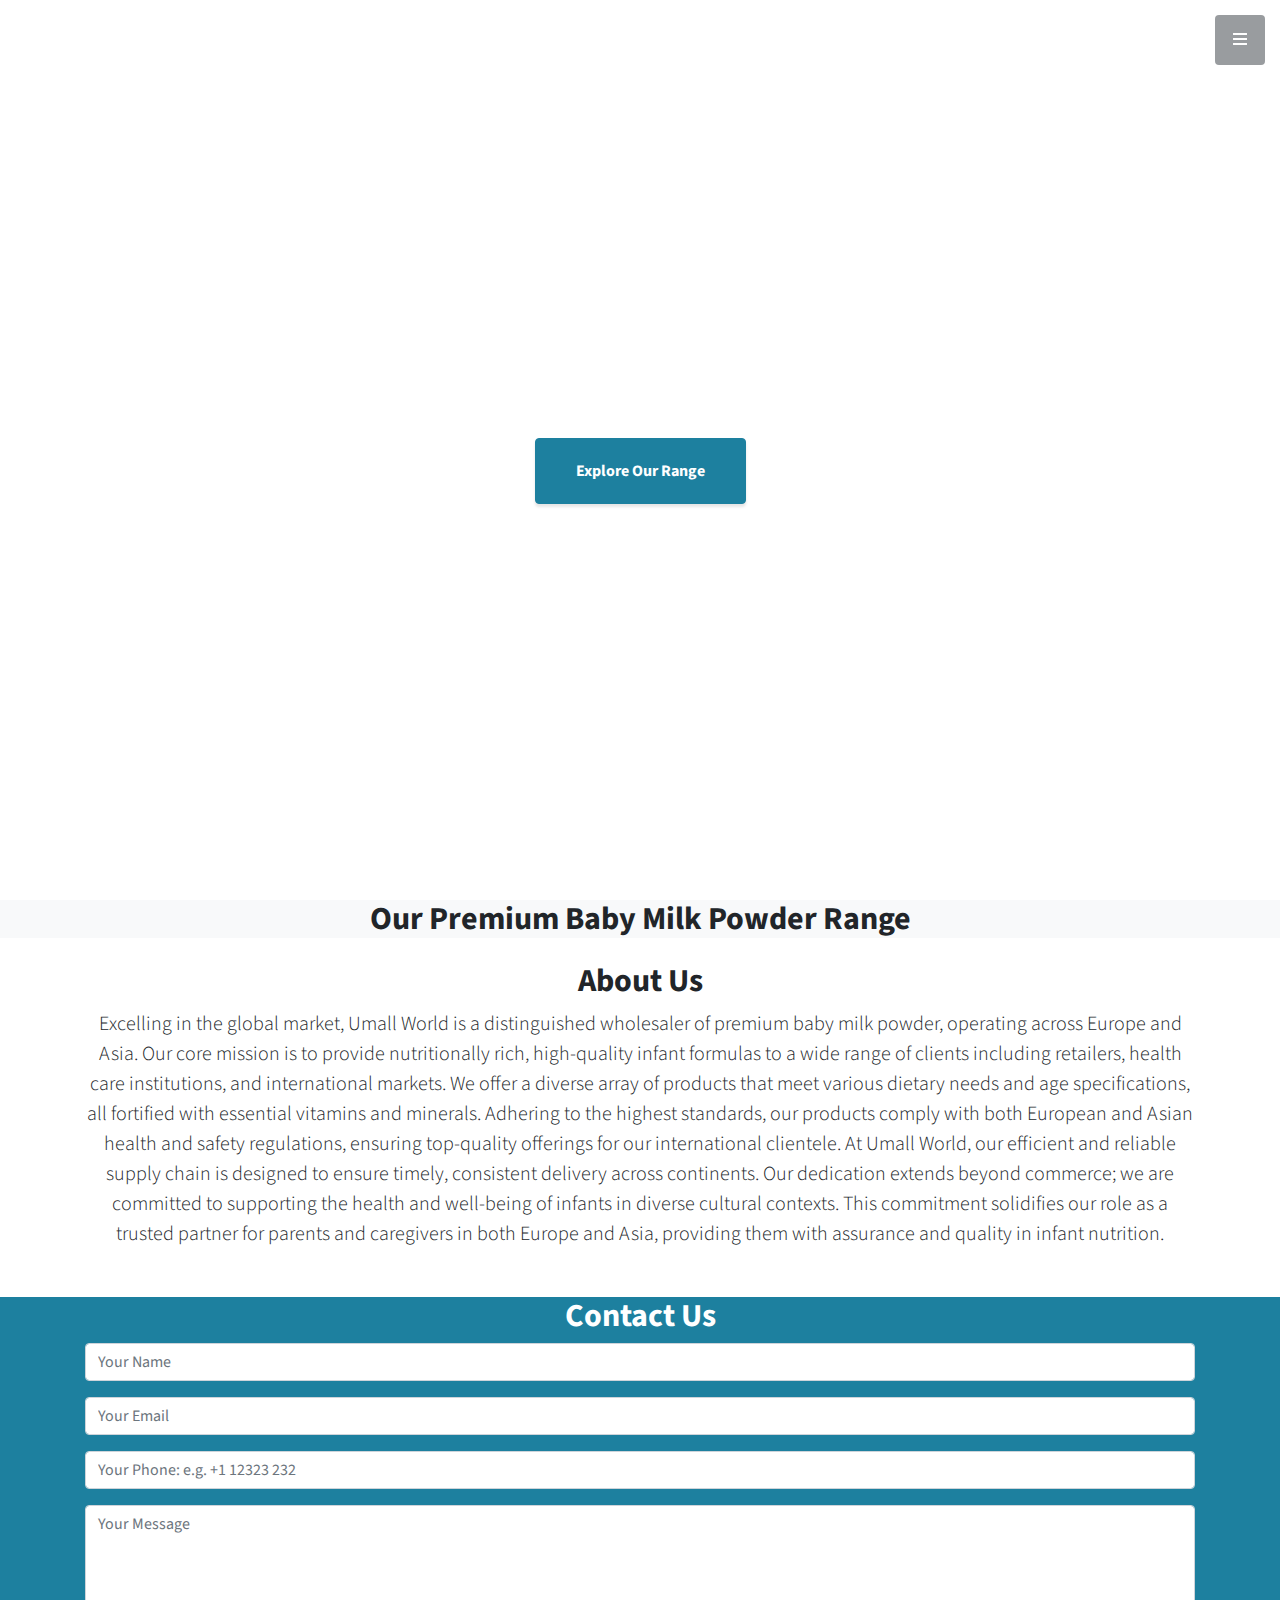
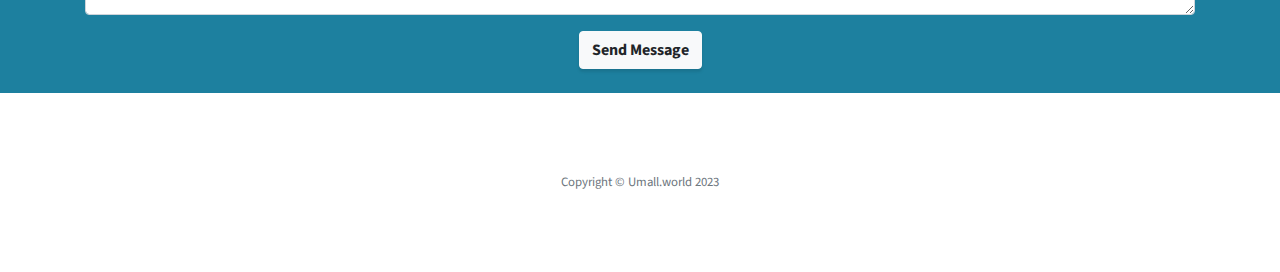
<file: index.html>
<!DOCTYPE html>
<html lang="en">

<head>
  <meta charset="utf-8">
  <meta name="viewport" content="width=device-width, initial-scale=1, shrink-to-fit=no">
  <meta name="description" content="Premium baby milk powder wholesaler in Europe, offering high-quality nutrition for infants.">
  <meta name="author" content="European Premium Baby Milk Powder Wholesaler">

  <title>European Premium Baby Milk - Superior Nutrition for Infants</title>
  <link rel="shortcut icon" type="image/png" href="img/umall_world.png"/>

  <!-- Bootstrap Core CSS -->
  <link href="vendor/bootstrap/css/bootstrap.min.css" rel="stylesheet">

  <!-- Custom Fonts -->
  <link href="vendor/fontawesome-free/css/all.min.css" rel="stylesheet" type="text/css">
  <link href="https://fonts.googleapis.com/css?family=Source+Sans+Pro:300,400,700,300italic,400italic,700italic" rel="stylesheet" type="text/css">
  <link href="vendor/simple-line-icons/css/simple-line-icons.css" rel="stylesheet">

  <!-- Custom CSS -->
  <link href="css/stylish-portfolio.min.css" rel="stylesheet">
</head>

<body id="page-top">

  <!-- Navigation -->
  <a class="menu-toggle rounded" href="#">
    <i class="fas fa-bars"></i>
  </a>
  <nav id="sidebar-wrapper">
    <ul class="sidebar-nav">
      <li class="sidebar-brand">
        <a href="#">
            <img src="img/umall_world.png" width="70" height="70" alt="Premium Baby Milk">
        </a>
      </li>
      <li class="sidebar-nav-item"><a href="#home">Home</a></li>
      <li class="sidebar-nav-item"><a href="#products">Our Products</a></li>
      <li class="sidebar-nav-item"><a href="#about">About Us</a></li>
      <li class="sidebar-nav-item"><a href="#contact">Contact</a></li>
    </ul>
  </nav>

  <!-- Header -->
  <header class="masthead d-flex">
    <div class="container text-center my-auto">
      <h2 class="mb-1" style="color:white">Nourishing the Next Generation with Premium European Baby Milk</h2>
      <a class="btn btn-primary btn-xl" href="#products">Explore Our Range</a>
    </div>
    <div class="overlay"></div>
  </header>

  <!-- Products Section -->
  <section id="products" class="bg-light">
    <div class="container text-center">
      <h2 class="mb-4">Our Premium Baby Milk Powder Range</h2>
      <!-- Product items here -->
    </div>
  </section>

  <!-- About Section -->
  <section id="about">
    <div class="container text-center">
      <h2>About Us</h2>
      <p class="lead mb-5">
      Excelling in the global market, Umall World is a distinguished wholesaler of premium baby milk powder, operating across Europe and Asia. Our core mission is to provide nutritionally rich, high-quality infant formulas to a wide range of clients including retailers, health care institutions, and international markets.
      We offer a diverse array of products that meet various dietary needs and age specifications, all fortified with essential vitamins and minerals. Adhering to the highest standards, our products comply with both European and Asian health and safety regulations, ensuring top-quality offerings for our international clientele.
      At Umall World, our efficient and reliable supply chain is designed to ensure timely, consistent delivery across continents. Our dedication extends beyond commerce; we are committed to supporting the health and well-being of infants in diverse cultural contexts. This commitment solidifies our role as a trusted partner for
      parents and caregivers in both Europe and Asia, providing them with assurance and quality in infant nutrition.
      </p>
    </div>
  </section>

  <!-- Contact Section -->
  <section id="contact" class="bg-primary text-white text-center">
      <div class="container">
        <h2>Contact Us</h2>
        <form id="contactForm" netlify>
          <div class="form-group">
            <input type="text" class="form-control" id="name" name="name" placeholder="Your Name" required>
          </div>
          <div class="form-group">
            <input type="email" class="form-control" id="email" name="email" placeholder="Your Email" required>
          </div>
          <div class="form-group">
            <input type="text" class="form-control" id="phone" name="phone" placeholder="Your Phone: e.g. +1 12323 232" required>
          </div>
          <div class="form-group">
            <textarea class="form-control" id="message" name="message" placeholder="Your Message" rows="4" required></textarea>
          </div>
          <button type="submit" class="btn btn-light">Send Message</button>
        </form>
        <br>

      </div>
  </section>


  <!-- Footer -->
  <footer class="footer text-center">
    <div class="container">
      <p class="text-muted small mb-0">Copyright &copy; Umall.world 2023</p>
    </div>
  </footer>

  <!-- Bootstrap core and Custom scripts -->
  <script src="vendor/jquery/jquery.min.js"></script>
  <script src="vendor/bootstrap/js/bootstrap.bundle.min.js"></script>
  <script src="vendor/jquery-easing/jquery.easing.min.js"></script>
  <script src="js/stylish-portfolio.min.js"></script>
</body>

</html>
</file>
<file: vendor/simple-line-icons/css/simple-line-icons.css>
@font-face {
  font-family: 'simple-line-icons';
  src: url('../fonts/Simple-Line-Icons.eot?v=2.4.0');
  src: url('../fonts/Simple-Line-Icons.eot?v=2.4.0#iefix') format('embedded-opentype'), url('../fonts/Simple-Line-Icons.woff2?v=2.4.0') format('woff2'), url('../fonts/Simple-Line-Icons.ttf?v=2.4.0') format('truetype'), url('../fonts/Simple-Line-Icons.woff?v=2.4.0') format('woff'), url('../fonts/Simple-Line-Icons.svg?v=2.4.0#simple-line-icons') format('svg');
  font-weight: normal;
  font-style: normal;
}
/*
 Use the following CSS code if you want to have a class per icon.
 Instead of a list of all class selectors, you can use the generic [class*="icon-"] selector, but it's slower:
*/
.icon-user,
.icon-people,
.icon-user-female,
.icon-user-follow,
.icon-user-following,
.icon-user-unfollow,
.icon-login,
.icon-logout,
.icon-emotsmile,
.icon-phone,
.icon-call-end,
.icon-call-in,
.icon-call-out,
.icon-map,
.icon-location-pin,
.icon-direction,
.icon-directions,
.icon-compass,
.icon-layers,
.icon-menu,
.icon-list,
.icon-options-vertical,
.icon-options,
.icon-arrow-down,
.icon-arrow-left,
.icon-arrow-right,
.icon-arrow-up,
.icon-arrow-up-circle,
.icon-arrow-left-circle,
.icon-arrow-right-circle,
.icon-arrow-down-circle,
.icon-check,
.icon-clock,
.icon-plus,
.icon-minus,
.icon-close,
.icon-event,
.icon-exclamation,
.icon-organization,
.icon-trophy,
.icon-screen-smartphone,
.icon-screen-desktop,
.icon-plane,
.icon-notebook,
.icon-mustache,
.icon-mouse,
.icon-magnet,
.icon-energy,
.icon-disc,
.icon-cursor,
.icon-cursor-move,
.icon-crop,
.icon-chemistry,
.icon-speedometer,
.icon-shield,
.icon-screen-tablet,
.icon-magic-wand,
.icon-hourglass,
.icon-graduation,
.icon-ghost,
.icon-game-controller,
.icon-fire,
.icon-eyeglass,
.icon-envelope-open,
.icon-envelope-letter,
.icon-bell,
.icon-badge,
.icon-anchor,
.icon-wallet,
.icon-vector,
.icon-speech,
.icon-puzzle,
.icon-printer,
.icon-present,
.icon-playlist,
.icon-pin,
.icon-picture,
.icon-handbag,
.icon-globe-alt,
.icon-globe,
.icon-folder-alt,
.icon-folder,
.icon-film,
.icon-feed,
.icon-drop,
.icon-drawer,
.icon-docs,
.icon-doc,
.icon-diamond,
.icon-cup,
.icon-calculator,
.icon-bubbles,
.icon-briefcase,
.icon-book-open,
.icon-basket-loaded,
.icon-basket,
.icon-bag,
.icon-action-undo,
.icon-action-redo,
.icon-wrench,
.icon-umbrella,
.icon-trash,
.icon-tag,
.icon-support,
.icon-frame,
.icon-size-fullscreen,
.icon-size-actual,
.icon-shuffle,
.icon-share-alt,
.icon-share,
.icon-rocket,
.icon-question,
.icon-pie-chart,
.icon-pencil,
.icon-note,
.icon-loop,
.icon-home,
.icon-grid,
.icon-graph,
.icon-microphone,
.icon-music-tone-alt,
.icon-music-tone,
.icon-earphones-alt,
.icon-earphones,
.icon-equalizer,
.icon-like,
.icon-dislike,
.icon-control-start,
.icon-control-rewind,
.icon-control-play,
.icon-control-pause,
.icon-control-forward,
.icon-control-end,
.icon-volume-1,
.icon-volume-2,
.icon-volume-off,
.icon-calendar,
.icon-bulb,
.icon-chart,
.icon-ban,
.icon-bubble,
.icon-camrecorder,
.icon-camera,
.icon-cloud-download,
.icon-cloud-upload,
.icon-envelope,
.icon-eye,
.icon-flag,
.icon-heart,
.icon-info,
.icon-key,
.icon-link,
.icon-lock,
.icon-lock-open,
.icon-magnifier,
.icon-magnifier-add,
.icon-magnifier-remove,
.icon-paper-clip,
.icon-paper-plane,
.icon-power,
.icon-refresh,
.icon-reload,
.icon-settings,
.icon-star,
.icon-symbol-female,
.icon-symbol-male,
.icon-target,
.icon-credit-card,
.icon-paypal,
.icon-social-tumblr,
.icon-social-twitter,
.icon-social-facebook,
.icon-social-instagram,
.icon-social-linkedin,
.icon-social-pinterest,
.icon-social-github,
.icon-social-google,
.icon-social-reddit,
.icon-social-skype,
.icon-social-dribbble,
.icon-social-behance,
.icon-social-foursqare,
.icon-social-soundcloud,
.icon-social-spotify,
.icon-social-stumbleupon,
.icon-social-youtube,
.icon-social-dropbox,
.icon-social-vkontakte,
.icon-social-steam {
  font-family: 'simple-line-icons';
  speak: none;
  font-style: normal;
  font-weight: normal;
  font-variant: normal;
  text-transform: none;
  line-height: 1;
  /* Better Font Rendering =========== */
  -webkit-font-smoothing: antialiased;
  -moz-osx-font-smoothing: grayscale;
}
.icon-user:before {
  content: "\e005";
}
.icon-people:before {
  content: "\e001";
}
.icon-user-female:before {
  content: "\e000";
}
.icon-user-follow:before {
  content: "\e002";
}
.icon-user-following:before {
  content: "\e003";
}
.icon-user-unfollow:before {
  content: "\e004";
}
.icon-login:before {
  content: "\e066";
}
.icon-logout:before {
  content: "\e065";
}
.icon-emotsmile:before {
  content: "\e021";
}
.icon-phone:before {
  content: "\e600";
}
.icon-call-end:before {
  content: "\e048";
}
.icon-call-in:before {
  content: "\e047";
}
.icon-call-out:before {
  content: "\e046";
}
.icon-map:before {
  content: "\e033";
}
.icon-location-pin:before {
  content: "\e096";
}
.icon-direction:before {
  content: "\e042";
}
.icon-directions:before {
  content: "\e041";
}
.icon-compass:before {
  content: "\e045";
}
.icon-layers:before {
  content: "\e034";
}
.icon-menu:before {
  content: "\e601";
}
.icon-list:before {
  content: "\e067";
}
.icon-options-vertical:before {
  content: "\e602";
}
.icon-options:before {
  content: "\e603";
}
.icon-arrow-down:before {
  content: "\e604";
}
.icon-arrow-left:before {
  content: "\e605";
}
.icon-arrow-right:before {
  content: "\e606";
}
.icon-arrow-up:before {
  content: "\e607";
}
.icon-arrow-up-circle:before {
  content: "\e078";
}
.icon-arrow-left-circle:before {
  content: "\e07a";
}
.icon-arrow-right-circle:before {
  content: "\e079";
}
.icon-arrow-down-circle:before {
  content: "\e07b";
}
.icon-check:before {
  content: "\e080";
}
.icon-clock:before {
  content: "\e081";
}
.icon-plus:before {
  content: "\e095";
}
.icon-minus:before {
  content: "\e615";
}
.icon-close:before {
  content: "\e082";
}
.icon-event:before {
  content: "\e619";
}
.icon-exclamation:before {
  content: "\e617";
}
.icon-organization:before {
  content: "\e616";
}
.icon-trophy:before {
  content: "\e006";
}
.icon-screen-smartphone:before {
  content: "\e010";
}
.icon-screen-desktop:before {
  content: "\e011";
}
.icon-plane:before {
  content: "\e012";
}
.icon-notebook:before {
  content: "\e013";
}
.icon-mustache:before {
  content: "\e014";
}
.icon-mouse:before {
  content: "\e015";
}
.icon-magnet:before {
  content: "\e016";
}
.icon-energy:before {
  content: "\e020";
}
.icon-disc:before {
  content: "\e022";
}
.icon-cursor:before {
  content: "\e06e";
}
.icon-cursor-move:before {
  content: "\e023";
}
.icon-crop:before {
  content: "\e024";
}
.icon-chemistry:before {
  content: "\e026";
}
.icon-speedometer:before {
  content: "\e007";
}
.icon-shield:before {
  content: "\e00e";
}
.icon-screen-tablet:before {
  content: "\e00f";
}
.icon-magic-wand:before {
  content: "\e017";
}
.icon-hourglass:before {
  content: "\e018";
}
.icon-graduation:before {
  content: "\e019";
}
.icon-ghost:before {
  content: "\e01a";
}
.icon-game-controller:before {
  content: "\e01b";
}
.icon-fire:before {
  content: "\e01c";
}
.icon-eyeglass:before {
  content: "\e01d";
}
.icon-envelope-open:before {
  content: "\e01e";
}
.icon-envelope-letter:before {
  content: "\e01f";
}
.icon-bell:before {
  content: "\e027";
}
.icon-badge:before {
  content: "\e028";
}
.icon-anchor:before {
  content: "\e029";
}
.icon-wallet:before {
  content: "\e02a";
}
.icon-vector:before {
  content: "\e02b";
}
.icon-speech:before {
  content: "\e02c";
}
.icon-puzzle:before {
  content: "\e02d";
}
.icon-printer:before {
  content: "\e02e";
}
.icon-present:before {
  content: "\e02f";
}
.icon-playlist:before {
  content: "\e030";
}
.icon-pin:before {
  content: "\e031";
}
.icon-picture:before {
  content: "\e032";
}
.icon-handbag:before {
  content: "\e035";
}
.icon-globe-alt:before {
  content: "\e036";
}
.icon-globe:before {
  content: "\e037";
}
.icon-folder-alt:before {
  content: "\e039";
}
.icon-folder:before {
  content: "\e089";
}
.icon-film:before {
  content: "\e03a";
}
.icon-feed:before {
  content: "\e03b";
}
.icon-drop:before {
  content: "\e03e";
}
.icon-drawer:before {
  content: "\e03f";
}
.icon-docs:before {
  content: "\e040";
}
.icon-doc:before {
  content: "\e085";
}
.icon-diamond:before {
  content: "\e043";
}
.icon-cup:before {
  content: "\e044";
}
.icon-calculator:before {
  content: "\e049";
}
.icon-bubbles:before {
  content: "\e04a";
}
.icon-briefcase:before {
  content: "\e04b";
}
.icon-book-open:before {
  content: "\e04c";
}
.icon-basket-loaded:before {
  content: "\e04d";
}
.icon-basket:before {
  content: "\e04e";
}
.icon-bag:before {
  content: "\e04f";
}
.icon-action-undo:before {
  content: "\e050";
}
.icon-action-redo:before {
  content: "\e051";
}
.icon-wrench:before {
  content: "\e052";
}
.icon-umbrella:before {
  content: "\e053";
}
.icon-trash:before {
  content: "\e054";
}
.icon-tag:before {
  content: "\e055";
}
.icon-support:before {
  content: "\e056";
}
.icon-frame:before {
  content: "\e038";
}
.icon-size-fullscreen:before {
  content: "\e057";
}
.icon-size-actual:before {
  content: "\e058";
}
.icon-shuffle:before {
  content: "\e059";
}
.icon-share-alt:before {
  content: "\e05a";
}
.icon-share:before {
  content: "\e05b";
}
.icon-rocket:before {
  content: "\e05c";
}
.icon-question:before {
  content: "\e05d";
}
.icon-pie-chart:before {
  content: "\e05e";
}
.icon-pencil:before {
  content: "\e05f";
}
.icon-note:before {
  content: "\e060";
}
.icon-loop:before {
  content: "\e064";
}
.icon-home:before {
  content: "\e069";
}
.icon-grid:before {
  content: "\e06a";
}
.icon-graph:before {
  content: "\e06b";
}
.icon-microphone:before {
  content: "\e063";
}
.icon-music-tone-alt:before {
  content: "\e061";
}
.icon-music-tone:before {
  content: "\e062";
}
.icon-earphones-alt:before {
  content: "\e03c";
}
.icon-earphones:before {
  content: "\e03d";
}
.icon-equalizer:before {
  content: "\e06c";
}
.icon-like:before {
  content: "\e068";
}
.icon-dislike:before {
  content: "\e06d";
}
.icon-control-start:before {
  content: "\e06f";
}
.icon-control-rewind:before {
  content: "\e070";
}
.icon-control-play:before {
  content: "\e071";
}
.icon-control-pause:before {
  content: "\e072";
}
.icon-control-forward:before {
  content: "\e073";
}
.icon-control-end:before {
  content: "\e074";
}
.icon-volume-1:before {
  content: "\e09f";
}
.icon-volume-2:before {
  content: "\e0a0";
}
.icon-volume-off:before {
  content: "\e0a1";
}
.icon-calendar:before {
  content: "\e075";
}
.icon-bulb:before {
  content: "\e076";
}
.icon-chart:before {
  content: "\e077";
}
.icon-ban:before {
  content: "\e07c";
}
.icon-bubble:before {
  content: "\e07d";
}
.icon-camrecorder:before {
  content: "\e07e";
}
.icon-camera:before {
  content: "\e07f";
}
.icon-cloud-download:before {
  content: "\e083";
}
.icon-cloud-upload:before {
  content: "\e084";
}
.icon-envelope:before {
  content: "\e086";
}
.icon-eye:before {
  content: "\e087";
}
.icon-flag:before {
  content: "\e088";
}
.icon-heart:before {
  content: "\e08a";
}
.icon-info:before {
  content: "\e08b";
}
.icon-key:before {
  content: "\e08c";
}
.icon-link:before {
  content: "\e08d";
}
.icon-lock:before {
  content: "\e08e";
}
.icon-lock-open:before {
  content: "\e08f";
}
.icon-magnifier:before {
  content: "\e090";
}
.icon-magnifier-add:before {
  content: "\e091";
}
.icon-magnifier-remove:before {
  content: "\e092";
}
.icon-paper-clip:before {
  content: "\e093";
}
.icon-paper-plane:before {
  content: "\e094";
}
.icon-power:before {
  content: "\e097";
}
.icon-refresh:before {
  content: "\e098";
}
.icon-reload:before {
  content: "\e099";
}
.icon-settings:before {
  content: "\e09a";
}
.icon-star:before {
  content: "\e09b";
}
.icon-symbol-female:before {
  content: "\e09c";
}
.icon-symbol-male:before {
  content: "\e09d";
}
.icon-target:before {
  content: "\e09e";
}
.icon-credit-card:before {
  content: "\e025";
}
.icon-paypal:before {
  content: "\e608";
}
.icon-social-tumblr:before {
  content: "\e00a";
}
.icon-social-twitter:before {
  content: "\e009";
}
.icon-social-facebook:before {
  content: "\e00b";
}
.icon-social-instagram:before {
  content: "\e609";
}
.icon-social-linkedin:before {
  content: "\e60a";
}
.icon-social-pinterest:before {
  content: "\e60b";
}
.icon-social-github:before {
  content: "\e60c";
}
.icon-social-google:before {
  content: "\e60d";
}
.icon-social-reddit:before {
  content: "\e60e";
}
.icon-social-skype:before {
  content: "\e60f";
}
.icon-social-dribbble:before {
  content: "\e00d";
}
.icon-social-behance:before {
  content: "\e610";
}
.icon-social-foursqare:before {
  content: "\e611";
}
.icon-social-soundcloud:before {
  content: "\e612";
}
.icon-social-spotify:before {
  content: "\e613";
}
.icon-social-stumbleupon:before {
  content: "\e614";
}
.icon-social-youtube:before {
  content: "\e008";
}
.icon-social-dropbox:before {
  content: "\e00c";
}
.icon-social-vkontakte:before {
  content: "\e618";
}
.icon-social-steam:before {
  content: "\e620";
}
</file>
<file: css/stylish-portfolio.min.css>
/*!
 * Start Bootstrap - Stylish Portfolio v5.0.7 (https://startbootstrap.com/template-overviews/stylish-portfolio)
 * Copyright 2013-2019 Start Bootstrap
 * Licensed under MIT (https://github.com/BlackrockDigital/startbootstrap-stylish-portfolio/blob/master/LICENSE)
 */body,html{width:100%;height:100%}body{font-family:'Source Sans Pro'}.btn-xl{padding:1.25rem 2.5rem}.content-section{padding-top:7.5rem;padding-bottom:7.5rem}.content-section-heading h2{font-size:3rem}.content-section-heading h3{font-size:1rem;text-transform:uppercase}h1,h2,h3,h4,h5,h6{font-weight:700}.text-faded{color:rgba(255,255,255,.7)}.map{height:30rem}@media (max-width:992px){.map{height:75%}}.map iframe{pointer-events:none}.scroll-to-top{position:fixed;right:15px;bottom:15px;display:none;width:50px;height:50px;text-align:center;color:#fff;background:rgba(52,58,64,.5);line-height:45px}.scroll-to-top:focus,.scroll-to-top:hover{color:#fff}.scroll-to-top:hover{background:#343a40}.scroll-to-top i{font-weight:800}.masthead{min-height:30rem;position:relative;display:table;width:100%;height:auto;padding-top:8rem;padding-bottom:8rem;background:linear-gradient(90deg,rgba(255,255,255,.1) 0,rgba(255,255,255,.1) 100%),url(https://cdn.discordapp.com/attachments/1120223664852439091/1180852207525036042/frankdew1995_European_premium_baby_milk_wholesaler_9b014a3b-ebd6-4d07-b854-6ee3cdece4bd.png?ex=657eed51&is=656c7851&hm=ea2e792ae8ca555103c61ba44c3ad358832822d8e4f42357b2e34800f840d630&);background-position:center center;background-repeat:no-repeat;background-size:cover}.masthead h1{font-size:4rem;margin:0;padding:0}@media (min-width:992px){.masthead{height:100vh}.masthead h1{font-size:5.5rem}}#sidebar-wrapper{position:fixed;z-index:2;right:0;width:250px;height:100%;transition:all .4s ease 0s;transform:translateX(250px);background:#1d809f;border-left:1px solid rgba(255,255,255,.1)}.sidebar-nav{position:absolute;top:0;width:250px;margin:0;padding:0;list-style:none}.sidebar-nav li.sidebar-nav-item a{display:block;text-decoration:none;color:#fff;padding:15px}.sidebar-nav li a:hover{text-decoration:none;color:#fff;background:rgba(255,255,255,.2)}.sidebar-nav li a:active,.sidebar-nav li a:focus{text-decoration:none}.sidebar-nav>.sidebar-brand{font-size:1.2rem;background:rgba(52,58,64,.1);height:80px;line-height:50px;padding-top:15px;padding-bottom:15px;padding-left:15px}.sidebar-nav>.sidebar-brand a{color:#fff}.sidebar-nav>.sidebar-brand a:hover{color:#fff;background:0 0}#sidebar-wrapper.active{right:250px;width:250px;transition:all .4s ease 0s}.menu-toggle{position:fixed;right:15px;top:15px;width:50px;height:50px;text-align:center;color:#fff;background:rgba(52,58,64,.5);line-height:50px;z-index:999}.menu-toggle:focus,.menu-toggle:hover{color:#fff}.menu-toggle:hover{background:#343a40}.service-icon{background-color:#fff;color:#1d809f;height:7rem;width:7rem;display:block;line-height:7.5rem;font-size:2.25rem;box-shadow:0 3px 3px 0 rgba(0,0,0,.1)}.callout{padding:15rem 0;background:linear-gradient(90deg,rgba(255,255,255,.1) 0,rgba(255,255,255,.1) 100%),url(../img/bg-callout.jpg);background-position:center center;background-repeat:no-repeat;background-size:cover}.callout h2{font-size:3.5rem;font-weight:700;display:block;max-width:30rem}.portfolio-item{display:block;position:relative;overflow:hidden;max-width:530px;margin:auto auto 1rem}.portfolio-item .caption{display:flex;height:100%;width:100%;background-color:rgba(33,37,41,.2);position:absolute;top:0;bottom:0;z-index:1}.portfolio-item .caption .caption-content{color:#fff;margin:auto 2rem 2rem}.portfolio-item .caption .caption-content h2{font-size:.8rem;text-transform:uppercase}.portfolio-item .caption .caption-content p{font-weight:300;font-size:1.2rem}@media (min-width:992px){.portfolio-item{max-width:none;margin:0}.portfolio-item .caption{-webkit-transition:-webkit-clip-path .25s ease-out,background-color .7s;-webkit-clip-path:inset(0);clip-path:inset(0)}.portfolio-item .caption .caption-content{transition:opacity .25s;margin-left:5rem;margin-right:5rem;margin-bottom:5rem}.portfolio-item img{-webkit-transition:-webkit-clip-path .25s ease-out;-webkit-clip-path:inset(-1px);clip-path:inset(-1px)}.portfolio-item:hover img{-webkit-clip-path:inset(2rem);clip-path:inset(2rem)}.portfolio-item:hover .caption{background-color:rgba(29,128,159,.9);-webkit-clip-path:inset(2rem);clip-path:inset(2rem)}}footer.footer{padding-top:5rem;padding-bottom:5rem}footer.footer .social-link{display:block;height:4rem;width:4rem;line-height:4.3rem;font-size:1.5rem;background-color:#1d809f;transition:background-color .15s ease-in-out;box-shadow:0 3px 3px 0 rgba(0,0,0,.1)}footer.footer .social-link:hover{background-color:#155d74;text-decoration:none}a{color:#1d809f}a:active,a:focus,a:hover{color:#155d74}.btn-primary{background-color:#1d809f!important;border-color:#1d809f!important;color:#fff!important}.btn-primary:active,.btn-primary:focus,.btn-primary:hover{background-color:#155d74!important;border-color:#155d74!important}.btn-secondary{background-color:#ecb807!important;border-color:#ecb807!important;color:#fff!important}.btn-secondary:active,.btn-secondary:focus,.btn-secondary:hover{background-color:#ba9106!important;border-color:#ba9106!important}.btn-dark{color:#fff!important}.btn{box-shadow:0 3px 3px 0 rgba(0,0,0,.1);font-weight:700}.bg-primary{background-color:#1d809f!important}.text-primary{color:#1d809f!important}.text-secondary{color:#ecb807!important}
</file>
